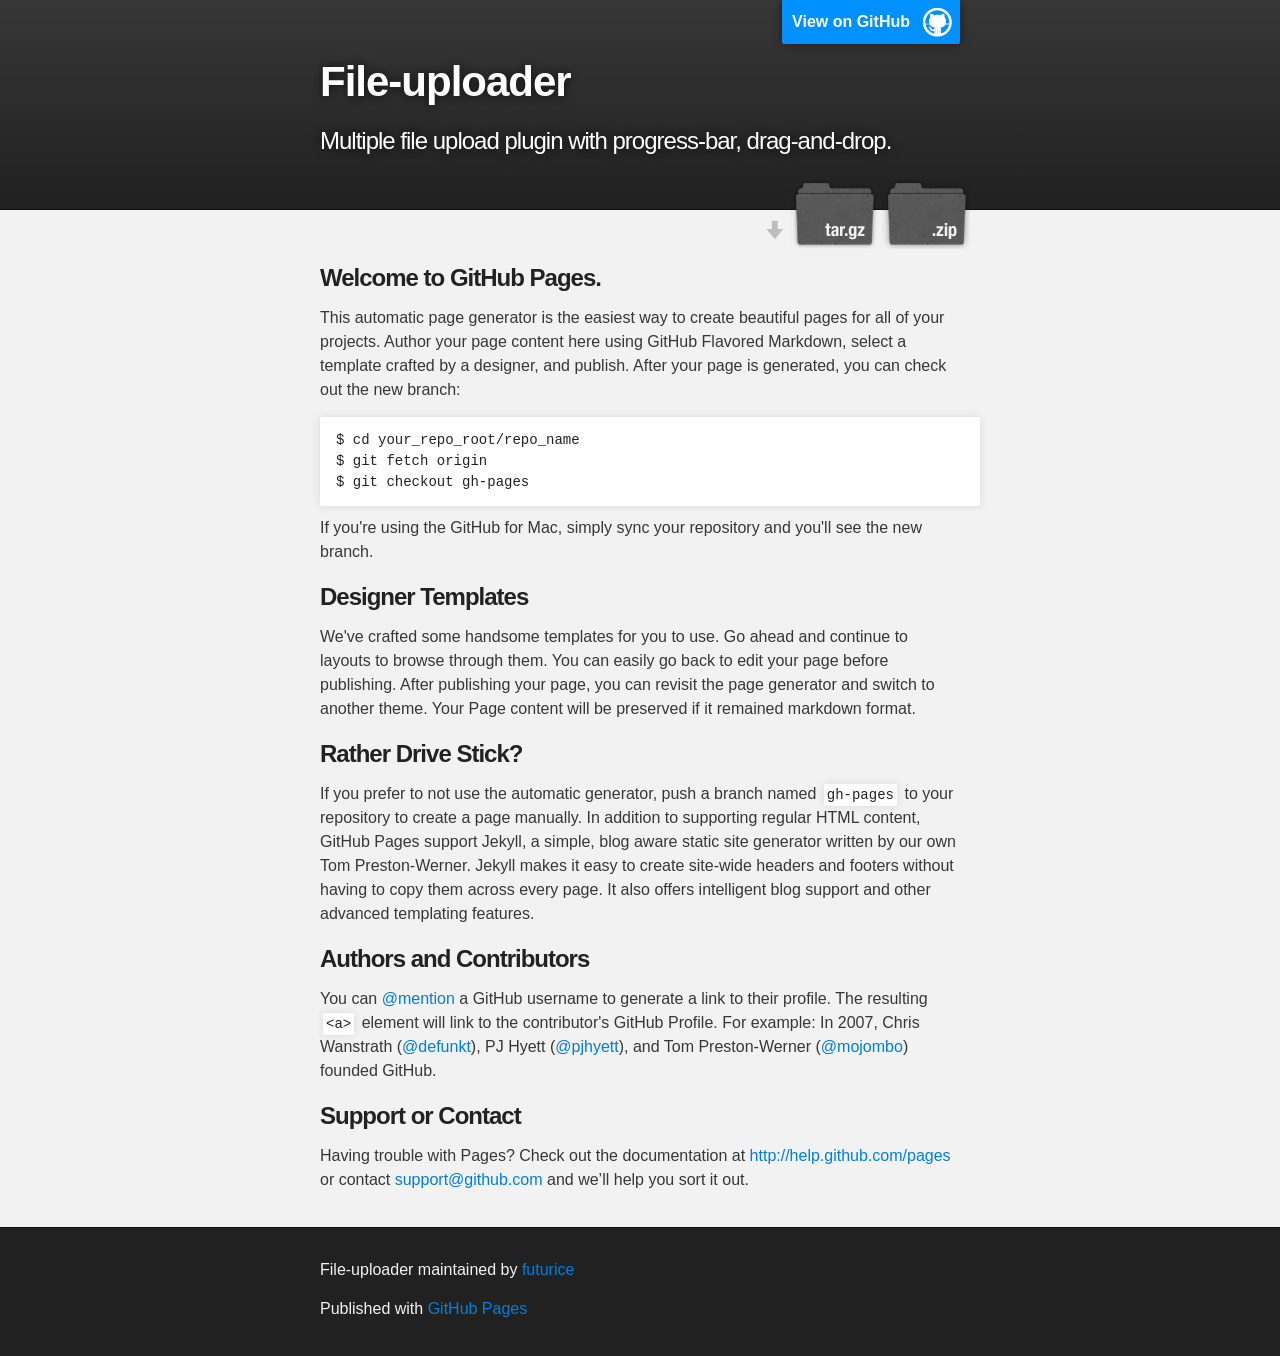
<file: index.html>
<!DOCTYPE html>
<html>

  <head>
    <meta charset='utf-8' />
    <meta http-equiv="X-UA-Compatible" content="chrome=1" />
    <meta name="description" content="File-uploader : Multiple file upload plugin with progress-bar, drag-and-drop." />

    <link rel="stylesheet" type="text/css" media="screen" href="stylesheets/stylesheet.css">

    <title>File-uploader</title>
  </head>

  <body>

    <!-- HEADER -->
    <div id="header_wrap" class="outer">
        <header class="inner">
          <a id="forkme_banner" href="https://github.com/futurice/file-uploader">View on GitHub</a>

          <h1 id="project_title">File-uploader</h1>
          <h2 id="project_tagline">Multiple file upload plugin with progress-bar, drag-and-drop.</h2>

            <section id="downloads">
              <a class="zip_download_link" href="https://github.com/futurice/file-uploader/zipball/master">Download this project as a .zip file</a>
              <a class="tar_download_link" href="https://github.com/futurice/file-uploader/tarball/master">Download this project as a tar.gz file</a>
            </section>
        </header>
    </div>

    <!-- MAIN CONTENT -->
    <div id="main_content_wrap" class="outer">
      <section id="main_content" class="inner">
        <h3>Welcome to GitHub Pages.</h3>

<p>This automatic page generator is the easiest way to create beautiful pages for all of your projects. Author your page content here using GitHub Flavored Markdown, select a template crafted by a designer, and publish. After your page is generated, you can check out the new branch:</p>

<pre><code>$ cd your_repo_root/repo_name
$ git fetch origin
$ git checkout gh-pages
</code></pre>

<p>If you're using the GitHub for Mac, simply sync your repository and you'll see the new branch.</p>

<h3>Designer Templates</h3>

<p>We've crafted some handsome templates for you to use. Go ahead and continue to layouts to browse through them. You can easily go back to edit your page before publishing. After publishing your page, you can revisit the page generator and switch to another theme. Your Page content will be preserved if it remained markdown format.</p>

<h3>Rather Drive Stick?</h3>

<p>If you prefer to not use the automatic generator, push a branch named <code>gh-pages</code> to your repository to create a page manually. In addition to supporting regular HTML content, GitHub Pages support Jekyll, a simple, blog aware static site generator written by our own Tom Preston-Werner. Jekyll makes it easy to create site-wide headers and footers without having to copy them across every page. It also offers intelligent blog support and other advanced templating features.</p>

<h3>Authors and Contributors</h3>

<p>You can <a href="https://github.com/blog/821" class="user-mention">@mention</a> a GitHub username to generate a link to their profile. The resulting <code>&lt;a&gt;</code> element will link to the contributor's GitHub Profile. For example: In 2007, Chris Wanstrath (<a href="https://github.com/defunkt" class="user-mention">@defunkt</a>), PJ Hyett (<a href="https://github.com/pjhyett" class="user-mention">@pjhyett</a>), and Tom Preston-Werner (<a href="https://github.com/mojombo" class="user-mention">@mojombo</a>) founded GitHub.</p>

<h3>Support or Contact</h3>

<p>Having trouble with Pages? Check out the documentation at <a href="http://help.github.com/pages">http://help.github.com/pages</a> or contact <a href="mailto:support@github.com">support@github.com</a> and we’ll help you sort it out.</p>
      </section>
    </div>

    <!-- FOOTER  -->
    <div id="footer_wrap" class="outer">
      <footer class="inner">
        <p class="copyright">File-uploader maintained by <a href="https://github.com/futurice">futurice</a></p>
        <p>Published with <a href="http://pages.github.com">GitHub Pages</a></p>
      </footer>
    </div>

    

  </body>
</html>
</file>
<file: stylesheets/stylesheet.css>
/*******************************************************************************
Slate Theme for GitHub Pages
by Jason Costello, @jsncostello
*******************************************************************************/

@import url(pygment_trac.css);

/*******************************************************************************
MeyerWeb Reset
*******************************************************************************/

html, body, div, span, applet, object, iframe,
h1, h2, h3, h4, h5, h6, p, blockquote, pre,
a, abbr, acronym, address, big, cite, code,
del, dfn, em, img, ins, kbd, q, s, samp,
small, strike, strong, sub, sup, tt, var,
b, u, i, center,
dl, dt, dd, ol, ul, li,
fieldset, form, label, legend,
table, caption, tbody, tfoot, thead, tr, th, td,
article, aside, canvas, details, embed,
figure, figcaption, footer, header, hgroup,
menu, nav, output, ruby, section, summary,
time, mark, audio, video {
  margin: 0;
  padding: 0;
  border: 0;
  font: inherit;
  vertical-align: baseline;
}

/* HTML5 display-role reset for older browsers */
article, aside, details, figcaption, figure,
footer, header, hgroup, menu, nav, section {
  display: block;
}

ol, ul {
  list-style: none;
}

blockquote, q {
}

table {
  border-collapse: collapse;
  border-spacing: 0;
}

a:focus {
  outline: none;
}

/*******************************************************************************
Theme Styles
*******************************************************************************/

body {
  box-sizing: border-box;
  color:#373737;
  background: #212121;
  font-size: 16px;
  font-family: 'Myriad Pro', Calibri, Helvetica, Arial, sans-serif;
  line-height: 1.5;
  -webkit-font-smoothing: antialiased;
}

h1, h2, h3, h4, h5, h6 {
  margin: 10px 0;
  font-weight: 700;
  color:#222222;
  font-family: 'Lucida Grande', 'Calibri', Helvetica, Arial, sans-serif;
  letter-spacing: -1px;
}

h1 {
  font-size: 36px;
  font-weight: 700;
}

h2 {
  padding-bottom: 10px;
  font-size: 32px;
  background: url('../images/bg_hr.png') repeat-x bottom;
}

h3 {
  font-size: 24px;
}

h4 {
  font-size: 21px;
}

h5 {
  font-size: 18px;
}

h6 {
  font-size: 16px;
}

p {
  margin: 10px 0 15px 0;
}

footer p {
  color: #f2f2f2;
}

a {
  text-decoration: none;
  color: #007edf;
  text-shadow: none;

  transition: color 0.5s ease;
  transition: text-shadow 0.5s ease;
  -webkit-transition: color 0.5s ease;
  -webkit-transition: text-shadow 0.5s ease;
  -moz-transition: color 0.5s ease;
  -moz-transition: text-shadow 0.5s ease;
  -o-transition: color 0.5s ease;
  -o-transition: text-shadow 0.5s ease;
  -ms-transition: color 0.5s ease;
  -ms-transition: text-shadow 0.5s ease;
}

#main_content a:hover {
  color: #0069ba;
  text-shadow: #0090ff 0px 0px 2px;
}

footer a:hover {
  color: #43adff;
  text-shadow: #0090ff 0px 0px 2px;
}

em {
  font-style: italic;
}

strong {
  font-weight: bold;
}

img {
  position: relative;
  margin: 0 auto;
  max-width: 739px;
  padding: 5px;
  margin: 10px 0 10px 0;
  border: 1px solid #ebebeb;

  box-shadow: 0 0 5px #ebebeb;
  -webkit-box-shadow: 0 0 5px #ebebeb;
  -moz-box-shadow: 0 0 5px #ebebeb;
  -o-box-shadow: 0 0 5px #ebebeb;
  -ms-box-shadow: 0 0 5px #ebebeb;
}

pre, code {
  width: 100%;
  color: #222;
  background-color: #fff;

  font-family: Monaco, "Bitstream Vera Sans Mono", "Lucida Console", Terminal, monospace;
  font-size: 14px;

  border-radius: 2px;
  -moz-border-radius: 2px;
  -webkit-border-radius: 2px;



}

pre {
  width: 100%;
  padding: 10px;
  box-shadow: 0 0 10px rgba(0,0,0,.1);
  overflow: auto;
}

code {
  padding: 3px;
  margin: 0 3px;
  box-shadow: 0 0 10px rgba(0,0,0,.1);
}

pre code {
  display: block;
  box-shadow: none;
}

blockquote {
  color: #666;
  margin-bottom: 20px;
  padding: 0 0 0 20px;
  border-left: 3px solid #bbb;
}

ul, ol, dl {
  margin-bottom: 15px
}

ul li {
  list-style: inside;
  padding-left: 20px;
}

ol li {
  list-style: decimal inside;
  padding-left: 20px;
}

dl dt {
  font-weight: bold;
}

dl dd {
  padding-left: 20px;
  font-style: italic;
}

dl p {
  padding-left: 20px;
  font-style: italic;
}

hr {
  height: 1px;
  margin-bottom: 5px;
  border: none;
  background: url('../images/bg_hr.png') repeat-x center;
}

table {
  border: 1px solid #373737;
  margin-bottom: 20px;
  text-align: left;
 }

th {
  font-family: 'Lucida Grande', 'Helvetica Neue', Helvetica, Arial, sans-serif;
  padding: 10px;
  background: #373737;
  color: #fff;
 }

td {
  padding: 10px;
  border: 1px solid #373737;
 }

form {
  background: #f2f2f2;
  padding: 20px;
}

img {
  width: 100%;
  max-width: 100%;
}

/*******************************************************************************
Full-Width Styles
*******************************************************************************/

.outer {
  width: 100%;
}

.inner {
  position: relative;
  max-width: 640px;
  padding: 20px 10px;
  margin: 0 auto;
}

#forkme_banner {
  display: block;
  position: absolute;
  top:0;
  right: 10px;
  z-index: 10;
  padding: 10px 50px 10px 10px;
  color: #fff;
  background: url('../images/blacktocat.png') #0090ff no-repeat 95% 50%;
  font-weight: 700;
  box-shadow: 0 0 10px rgba(0,0,0,.5);
  border-bottom-left-radius: 2px;
  border-bottom-right-radius: 2px;
}

#header_wrap {
  background: #212121;
  background: -moz-linear-gradient(top, #373737, #212121);
  background: -webkit-linear-gradient(top, #373737, #212121);
  background: -ms-linear-gradient(top, #373737, #212121);
  background: -o-linear-gradient(top, #373737, #212121);
  background: linear-gradient(top, #373737, #212121);
}

#header_wrap .inner {
  padding: 50px 10px 30px 10px;
}

#project_title {
  margin: 0;
  color: #fff;
  font-size: 42px;
  font-weight: 700;
  text-shadow: #111 0px 0px 10px;
}

#project_tagline {
  color: #fff;
  font-size: 24px;
  font-weight: 300;
  background: none;
  text-shadow: #111 0px 0px 10px;
}

#downloads {
  position: absolute;
  width: 210px;
  z-index: 10;
  bottom: -40px;
  right: 0;
  height: 70px;
  background: url('../images/icon_download.png') no-repeat 0% 90%;
}

.zip_download_link {
  display: block;
  float: right;
  width: 90px;
  height:70px;
  text-indent: -5000px;
  overflow: hidden;
  background: url(../images/sprite_download.png) no-repeat bottom left;
}

.tar_download_link {
  display: block;
  float: right;
  width: 90px;
  height:70px;
  text-indent: -5000px;
  overflow: hidden;
  background: url(../images/sprite_download.png) no-repeat bottom right;
  margin-left: 10px;
}

.zip_download_link:hover {
  background: url(../images/sprite_download.png) no-repeat top left;
}

.tar_download_link:hover {
  background: url(../images/sprite_download.png) no-repeat top right;
}

#main_content_wrap {
  background: #f2f2f2;
  border-top: 1px solid #111;
  border-bottom: 1px solid #111;
}

#main_content {
  padding-top: 40px;
}

#footer_wrap {
  background: #212121;
}



/*******************************************************************************
Small Device Styles
*******************************************************************************/

@media screen and (max-width: 480px) {
  body {
    font-size:14px;
  }

  #downloads {
    display: none;
  }

  .inner {
    min-width: 320px;
    max-width: 480px;
  }

  #project_title {
  font-size: 32px;
  }

  h1 {
    font-size: 28px;
  }

  h2 {
    font-size: 24px;
  }

  h3 {
    font-size: 21px;
  }

  h4 {
    font-size: 18px;
  }

  h5 {
    font-size: 14px;
  }

  h6 {
    font-size: 12px;
  }

  code, pre {
    min-width: 320px;
    max-width: 480px;
    font-size: 11px;
  }

}
</file>
